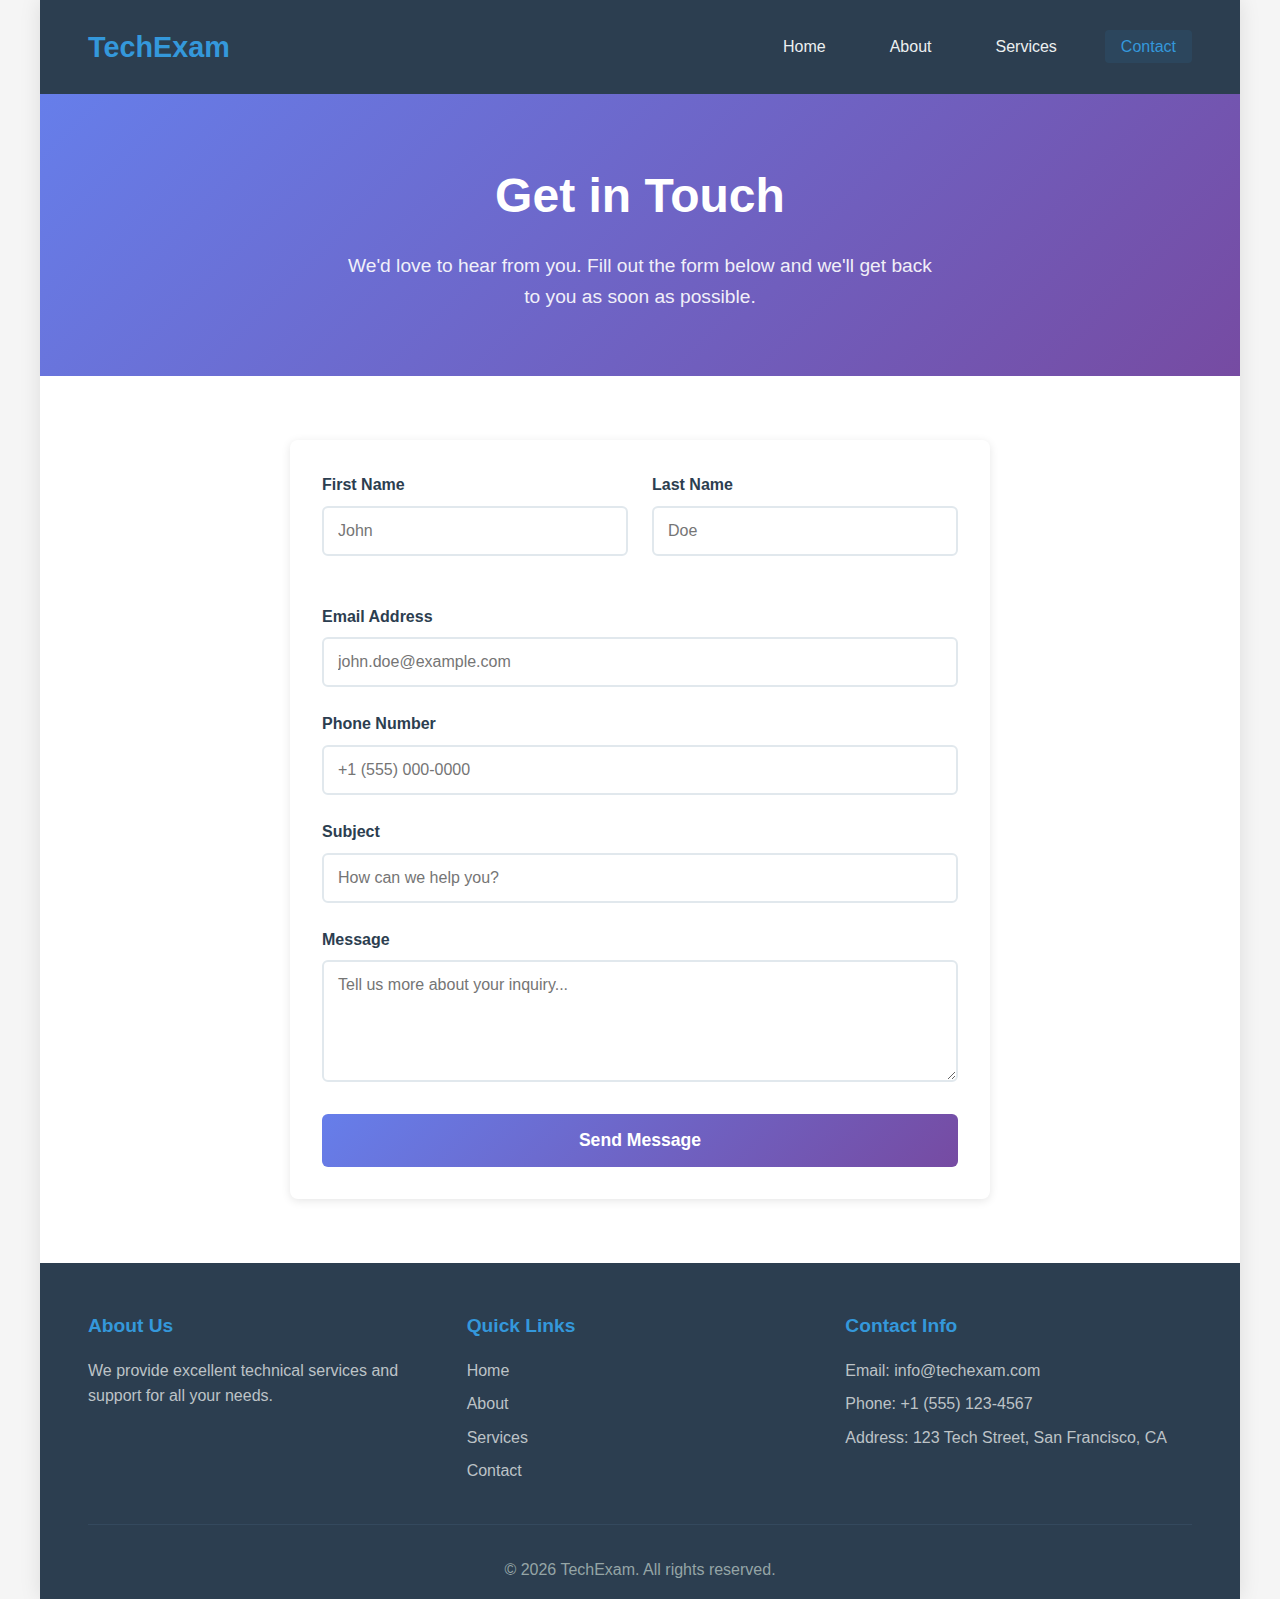
<file: index.html>
<!DOCTYPE html>
<html lang="en">
<head>
    <meta charset="UTF-8">
    <meta name="viewport" content="width=device-width, initial-scale=1.0">
    <title>Contact Us - Technical Practical Exam</title>
    <link rel="stylesheet" href="styles.css">
</head>
<body>
    <div class="container">
        <header>
            <div class="logo">TechExam</div>
            <nav>
                <ul>
                    <li><a href="#home">Home</a></li>
                    <li><a href="#about">About</a></li>
                    <li><a href="#services">Services</a></li>
                    <li><a href="#contact" class="active">Contact</a></li>
                </ul>
            </nav>
        </header>

        <main>
            <section class="hero">
                <div class="hero-content">
                    <h1>Get in Touch</h1>
                    <p>We'd love to hear from you. Fill out the form below and we'll get back to you as soon as possible.</p>
                </div>
            </section>

            <section class="form-section">
                <div class="form-container">
                    <form id="contactForm" class="contact-form">
                        <div class="form-row">
                            <div class="form-group">
                                <label for="firstName">First Name</label>
                                <input type="text" id="firstName" name="firstName" placeholder="John">
                            </div>
                            <div class="form-group">
                                <label for="lastName">Last Name</label>
                                <input type="text" id="lastName" name="lastName" placeholder="Doe">
                            </div>
                        </div>

                        <div class="form-group">
                            <label for="email">Email Address</label>
                            <input type="email" id="email" name="email" placeholder="john.doe@example.com">
                        </div>

                        <div class="form-group">
                            <label for="phone">Phone Number</label>
                            <input type="tel" id="phone" name="phone" placeholder="+1 (555) 000-0000">
                        </div>

                        <div class="form-group">
                            <label for="subject">Subject</label>
                            <input type="text" id="subject" name="subject" placeholder="How can we help you?">
                        </div>

                        <div class="form-group">
                            <label for="message">Message</label>
                            <textarea id="message" name="message" rows="5" placeholder="Tell us more about your inquiry..."></textarea>
                        </div>

                        <button type="submit" class="submit-btn">Send Message</button>
                    </form>

                    <div id="successMessage" class="success-message" style="display: none;">
                        <div class="success-icon">✓</div>
                        <h2>Message Sent Successfully!</h2>
                        <p>Thank you for contacting us. We'll get back to you shortly.</p>
                    </div>
                </div>
            </section>
        </main>

        <footer>
            <div class="footer-content">
                <div class="footer-section">
                    <h3>About Us</h3>
                    <p>We provide excellent technical services and support for all your needs.</p>
                </div>
                <div class="footer-section">
                    <h3>Quick Links</h3>
                    <ul>
                        <li><a href="#home">Home</a></li>
                        <li><a href="#about">About</a></li>
                        <li><a href="#services">Services</a></li>
                        <li><a href="#contact">Contact</a></li>
                    </ul>
                </div>
                <div class="footer-section">
                    <h3>Contact Info</h3>
                    <p>Email: info@techexam.com</p>
                    <p>Phone: +1 (555) 123-4567</p>
                    <p>Address: 123 Tech Street, San Francisco, CA</p>
                </div>
            </div>
            <div class="footer-bottom">
                <p>&copy; 2026 TechExam. All rights reserved.</p>
            </div>
        </footer>
    </div>

    <script src="https://code.jquery.com/jquery-3.6.0.min.js" integrity="sha256-/xUj+3OJU5yExlq6GSYGSHk7tPXikynS7ogEvDej/m4=" crossorigin="anonymous"></script>
    <script src="script.js"></script>
</body>
</html>
</file>
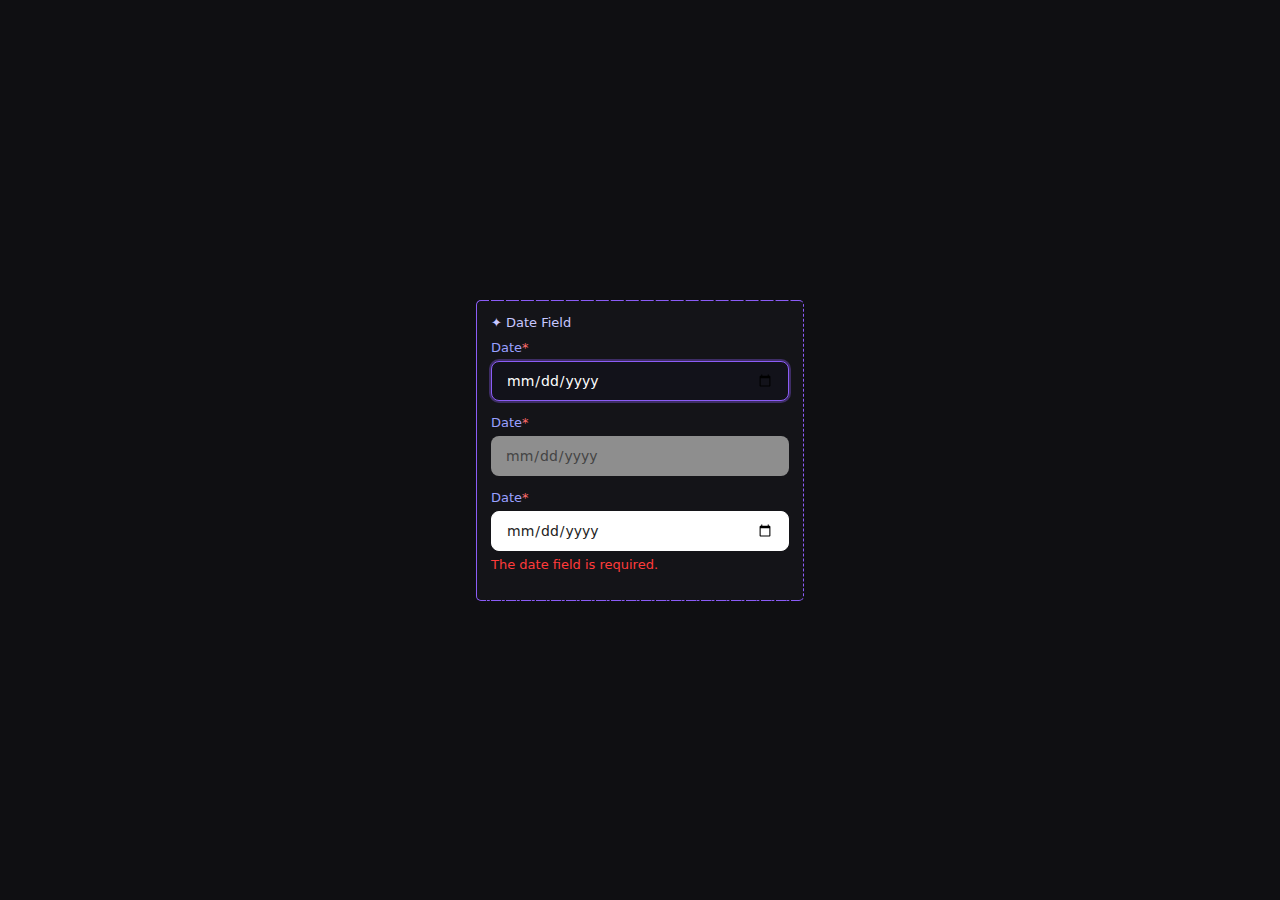
<file: Date-field.html>
<html lang="en">
<head>
<meta charset="UTF-8" />
<title>Date Field</title>
<style>
  * {
    box-sizing: border-box;
    font-family: Inter, system-ui, -apple-system, BlinkMacSystemFont,
      "Segoe UI", Roboto, Arial, sans-serif;
  }

  body {
    margin: 0;
    min-height: 100vh;
    display: flex;
    align-items: center;
    justify-content: center;
    background: #0f0f12;
    color: #eaeaf0;
  }

  .date-wrapper {
    width: 328px;
    height: 301px;
    padding: 14px;
    border-radius: 5px;
    border: 1px dashed #8b5cf6;
    background: linear-gradient(#141418, #141418) padding-box,
      repeating-linear-gradient(
        90deg,
        #8b5cf6 0 10px,
        transparent 10px 15px
      ) border-box;
  }

  .title {
    font-size: 13px;
    color: #c7c7ff;
    margin-bottom: 10px;
    display: flex;
    align-items: center;
    gap: 6px;
  }

  .field {
    margin-bottom: 14px;
  }

  .label {
    font-size: 13px;
    color: #9aa0ff;
    margin-bottom: 6px;
  }

  .label span {
    color: #ff6b6b;
  }

  /* Base input style */
  .input {
    width: 100%;
    height: 40px;
    border-radius: 8px;
    padding: 0 14px;
    font-size: 14px;
    outline: none;
    border: 1px solid #2b2b38;
    background: #1b1b22;
    color: #bfc3ff;
  }

  .input::placeholder {
    color: #7b80b8;
  }

  .input.focused {
    border: 1px solid #8b5cf6;
    box-shadow: 0 0 0 2px rgba(139, 92, 246, 0.35);
    background: #12121a;
    color: #fff;
  }

  /* Disabled */
  .input.disabled {
    background: #8e8e8e;
    color: #444;
    border: none;
  }

  .input.error {
    background: #fff;
    color: #222;
    border: 1px solid #fff;
  }

  .error-text {
    font-size: 13px;
    margin-top: 6px;
    color: #ff3b3b;
  }
</style>
</head>

<body>
  <div class="date-wrapper">
    <div class="title">✦ Date Field</div>

    <!-- Focused -->
    <div class="field">
      <div class="label">Date<span>*</span></div>
      <input
        class="input focused"
        type="date"
        placeholder="MM/DD/YYYY"
      />
    </div>

    <!-- Disabled -->
    <div class="field">
      <div class="label">Date<span>*</span></div>
      <input
        class="input disabled"
        type="date"
        placeholder="MM/DD/YYYY"
        disabled
      />
    </div>

    <!-- Error -->
    <div class="field">
      <div class="label">Date<span>*</span></div>
      <input
        class="input error"
        type="date"
        placeholder="MM/DD/YYYY"
      />
      <div class="error-text">The date field is required.</div>
    </div>
  </div>
</body>
</html>
</file>
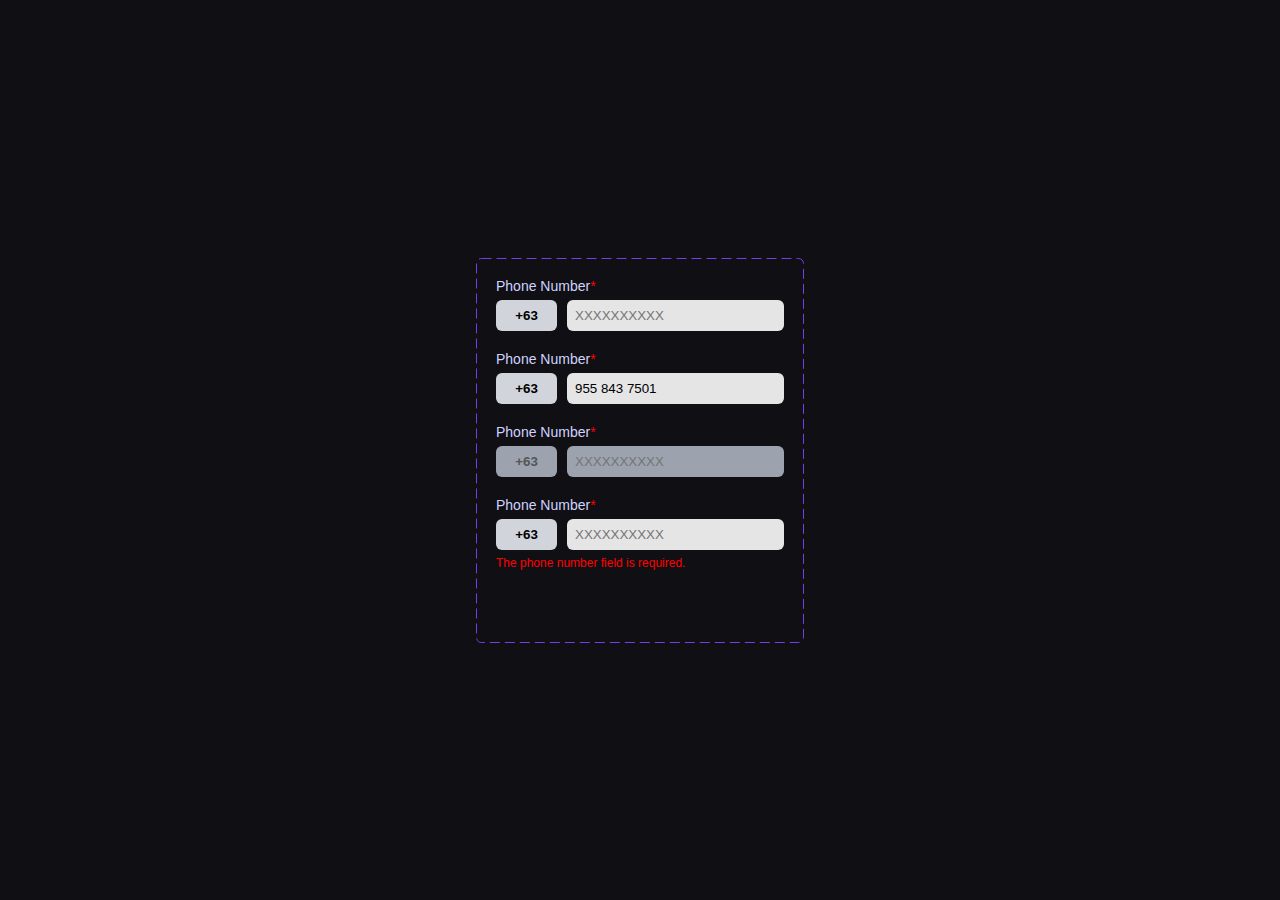
<file: Phone-Number.html>
<!DOCTYPE html>
<html lang="en">
<head>
<meta charset="UTF-8">
<meta name="viewport" content="width=device-width, initial-scale=1.0">
<title>Phone Field</title>

<style>
  body {
    margin: 0;
    height: 100vh;
    display: flex;
    justify-content: center;
    align-items: center;
    background: #0f0f14;
    font-family: Arial, sans-serif;
  }

  .container-wrapper {
    position: relative;
    width: 328px;
    height: 385px;
  }

  .border-svg {
    position: absolute;
    top: 0;
    left: 0;
    width: 328px;
    height: 385px;
    pointer-events: none;
  }

  .container {
    position: relative;
    width: 100%;
    height: 100%;
    padding: 20px;
    box-sizing: border-box;
  }

  .field-group {
    margin-bottom: 20px;
  }

  label {
    display: block;
    margin-bottom: 6px;
    font-size: 14px;
    color: #cfd3ff;
  }

  .required {
    color: red;
  }

  .input-wrapper {
    display: flex;
    gap: 10px;
  }

  .country-code {
    width: 45px;
    padding: 8px;
    border-radius: 6px;
    border: none;
    background: #d1d5db;
    text-align: center;
    font-weight: bold;
  }

  .phone-input {
    flex: 1;
    padding: 8px;
    border-radius: 6px;
    border: none;
    background: #e5e5e5;
  }

  .disabled {
    background: #9ca3af !important;
    color: #555;
  }

  .error-text {
    color: red;
    font-size: 12px;
    margin-top: 6px;
  }

  input:focus {
    outline: none;
  }
</style>
</head>
<body>

<div class="container-wrapper">

  <!-- PERFECT DASH BORDER -->
  <svg class="border-svg">
    <rect x="0.5" y="0.5" width="327" height="384"
          fill="none"
          stroke="#7c3aed"
          stroke-width="1"
          stroke-dasharray="10 5"
          rx="5" ry="5"/>
  </svg>

  <div class="container">

    <!-- Default -->
    <div class="field-group">
      <label>Phone Number<span class="required">*</span></label>
      <div class="input-wrapper">
        <input class="country-code" value="+63" readonly>
        <input class="phone-input number-only" placeholder="XXXXXXXXXX">
      </div>
    </div>

    <!-- Filled -->
    <div class="field-group">
      <label>Phone Number<span class="required">*</span></label>
      <div class="input-wrapper">
        <input class="country-code" value="+63" readonly>
        <input class="phone-input number-only" value="955 843 7501">
      </div>
    </div>

    <!-- Disabled -->
    <div class="field-group">
      <label>Phone Number<span class="required">*</span></label>
      <div class="input-wrapper">
        <input class="country-code disabled" value="+63" disabled>
        <input class="phone-input disabled" disabled placeholder="XXXXXXXXXX">
      </div>
    </div>

    <!-- Error -->
    <div class="field-group">
      <label>Phone Number<span class="required">*</span></label>
      <div class="input-wrapper">
        <input class="country-code" value="+63" readonly>
        <input class="phone-input number-only" placeholder="XXXXXXXXXX">
      </div>
      <div class="error-text">
        The phone number field is required.
      </div>
    </div>

  </div>
</div>

<script>
  document.querySelectorAll('.number-only').forEach(input => {
    input.addEventListener('input', function () {

      let value = this.value.replace(/\D/g, '');

      value = value.substring(0, 10);

      if (value.length > 6) {
        value = value.replace(/(\d{3})(\d{3})(\d+)/, '$1 $2 $3');
      } else if (value.length > 3) {
        value = value.replace(/(\d{3})(\d+)/, '$1 $2');
      }

      this.value = value;
    });
  });
</script>

</body>
</html>
</file>
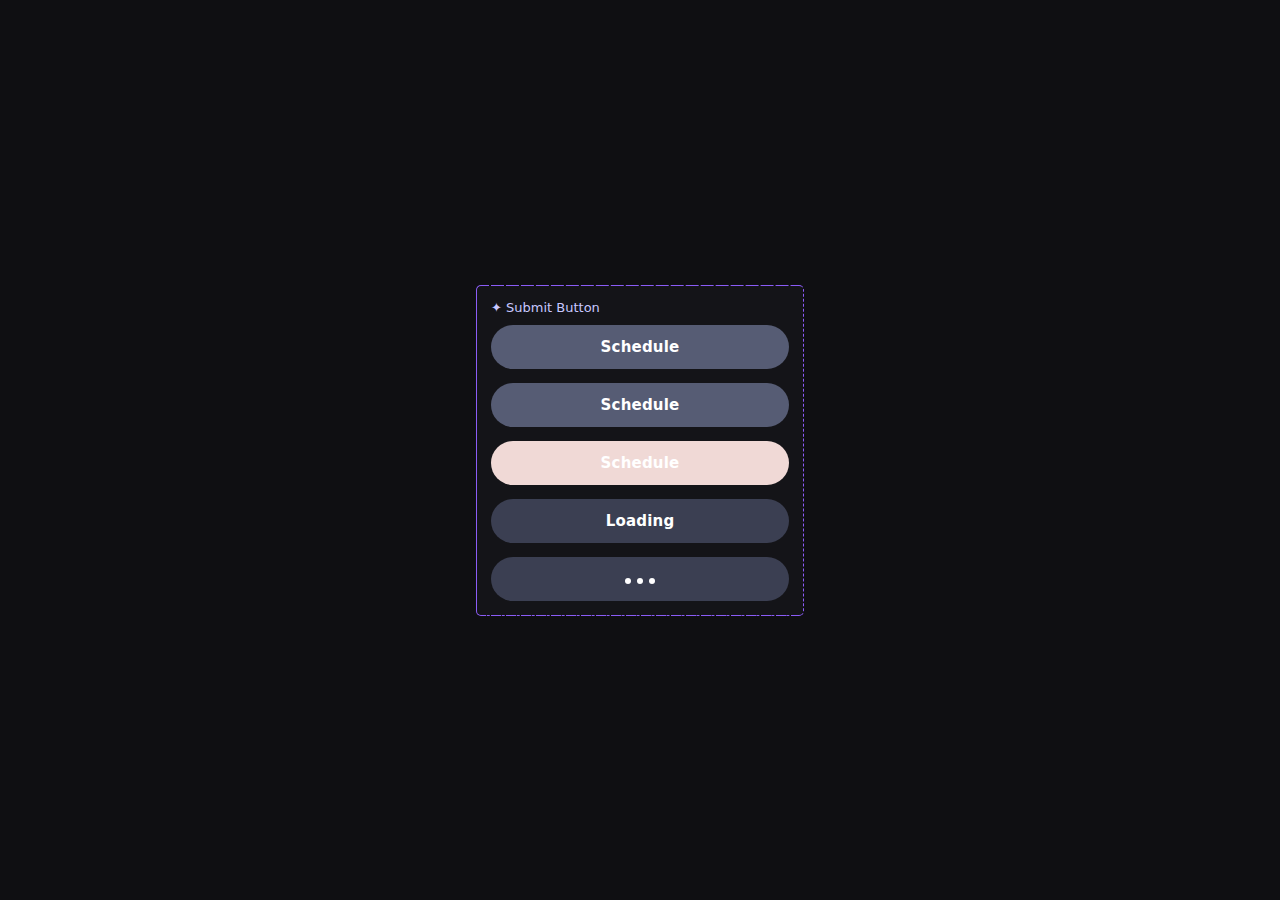
<file: Schedule-button.html>
<!DOCTYPE html>
<html lang="en">
<head>
<meta charset="UTF-8" />
<title>Submit Button</title>
<style>
  * {
    box-sizing: border-box;
    font-family: Inter, system-ui, -apple-system, BlinkMacSystemFont,
      "Segoe UI", Roboto, Arial, sans-serif;
  }

  body {
    margin: 0;
    min-height: 100vh;
    display: flex;
    align-items: center;
    justify-content: center;
    background: #0f0f12;
    color: #eaeaf0;
  }

  .btn-wrapper {
    width: 328px;
    padding: 14px;
    border-radius: 5px;
    border: 1px dashed #8b5cf6;
    background: linear-gradient(#141418, #141418) padding-box,
      repeating-linear-gradient(
        90deg,
        #8b5cf6 0 10px,
        transparent 10px 15px
      ) border-box;
  }

  .title {
    font-size: 13px;
    color: #c7c7ff;
    margin-bottom: 10px;
    display: flex;
    align-items: center;
    gap: 6px;
  }

  .stack {
    display: flex;
    flex-direction: column;
    gap: 14px;
  }

  .btn {
    width: 100%;
    height: 44px;
    border-radius: 999px;
    border: none;
    font-size: 15px;
    font-weight: 600;
    cursor: pointer;
    transition: all 0.25s ease;
    letter-spacing: 0.2px;
  }


  .btn.primary {
    background: #565c74;
    color: #fff;
  }

  .btn.primary:hover {
    background: #646b8a;
  }

  .btn.disabled {
    background: #565c74;
    color: #b8bbd6;
    cursor: not-allowed;
    opacity: 0.75;
  }


  .btn.soft {
    background: #f0d9d6;
    color: #fff;
  }

  .btn.loading {
    background: #3b3f52;
    color: #fff;
    cursor: default;
  }

  .dots {
    display: inline-flex;
    gap: 6px;
  }

  .dots span {
    width: 6px;
    height: 6px;
    background: #fff;
    border-radius: 50%;
    animation: pulse 1.2s infinite ease-in-out;
  }

  .dots span:nth-child(2) { animation-delay: .2s; }
  .dots span:nth-child(3) { animation-delay: .4s; }

  @keyframes pulse {
    0%, 80%, 100% { opacity: .2; }
    40% { opacity: 1; }
  }
</style>
</head>

<body>
  <div class="btn-wrapper">
    <div class="title">✦ Submit Button</div>

    <div class="stack">
      <button class="btn primary">Schedule</button>
      <button class="btn primary">Schedule</button>
      <button class="btn soft">Schedule</button>
      <button class="btn loading">Loading</button>

      <button class="btn loading">
        <span class="dots">
          <span></span>
          <span></span>
          <span></span>
        </span>
      </button>
    </div>
  </div>
</body>
</html>
</file>
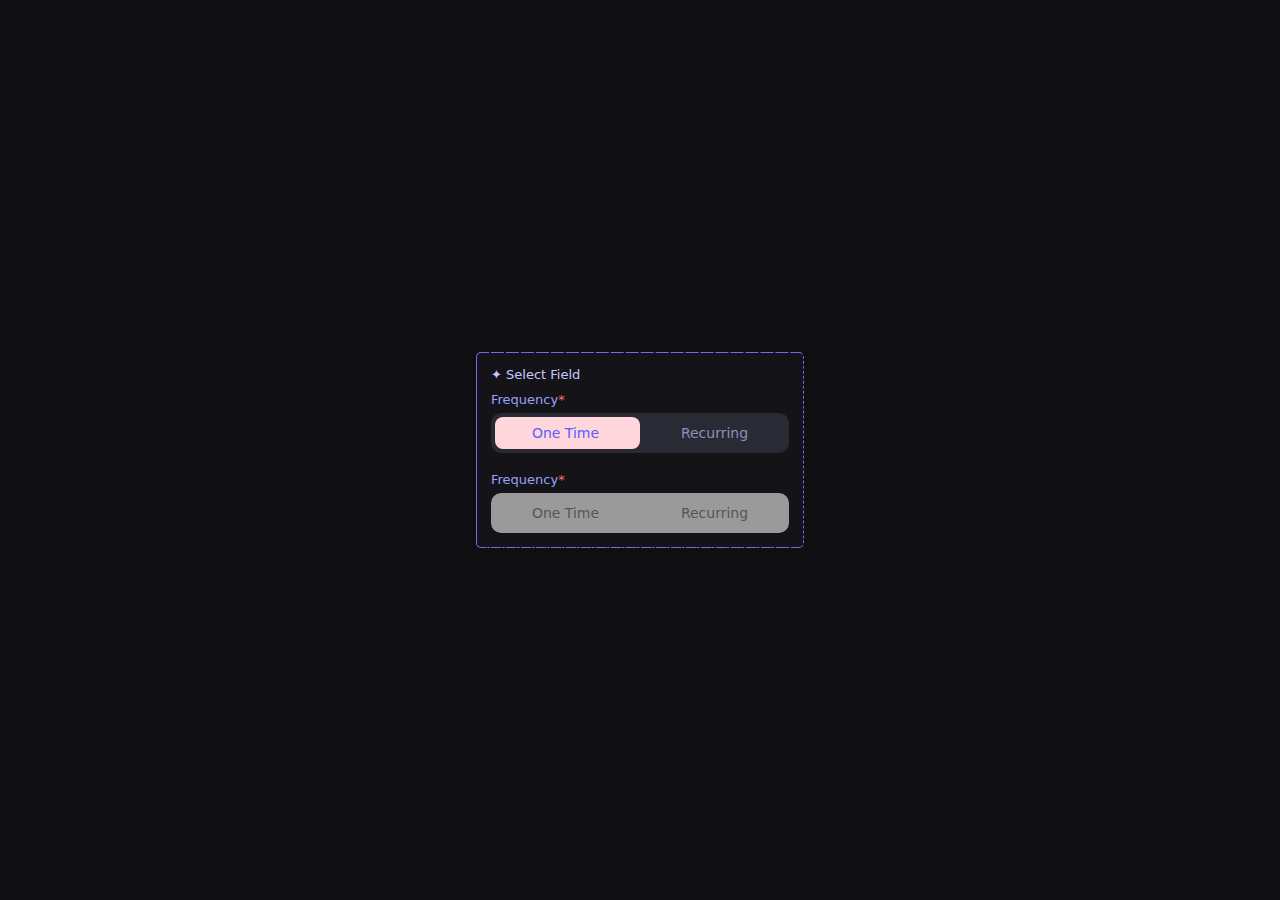
<file: Select-Field.html>
<!DOCTYPE html>
<html lang="en">
<head>
<meta charset="UTF-8" />
<title>Select Field</title>
<style>
  * {
    box-sizing: border-box;
    font-family: Inter, system-ui, -apple-system, BlinkMacSystemFont,
      "Segoe UI", Roboto, Arial, sans-serif;
  }

  body {
    margin: 0;
    min-height: 100vh;
    display: flex;
    align-items: center;
    justify-content: center;
    background: #0f0f12;
    color: #eaeaf0;
  }

  /* Outer dashed container */
  .select-wrapper {
    width: 328px;
    padding: 14px;
    border-radius: 5px;
    border: 1px dashed #8b5cf6;
    background: linear-gradient(#141418, #141418) padding-box,
      repeating-linear-gradient(
        90deg,
        #8b5cf6 0 10px,
        transparent 10px 15px
      ) border-box;
  }

  .title {
    font-size: 13px;
    color: #c7c7ff;
    margin-bottom: 10px;
    display: flex;
    align-items: center;
    gap: 6px;
  }

  .label {
    font-size: 13px;
    color: #9aa0ff;
    margin-bottom: 6px;
  }

  .label span {
    color: #ff6b6b;
  }

  /* Segmented control */
  .segmented {
    position: relative;
    width: 100%;
    height: 40px;
    border-radius: 10px;
    background: #2a2a34;
    display: grid;
    grid-template-columns: 1fr 1fr;
    overflow: hidden;
  }

  .segmented input {
    display: none;
  }

  .segmented label {
    display: flex;
    align-items: center;
    justify-content: center;
    cursor: pointer;
    font-size: 14px;
    z-index: 2;
    color: #8c90b8;
    transition: color 0.25s ease;
  }

  /* Slider */
  .slider {
    position: absolute;
    top: 4px;
    left: 4px;
    width: calc(50% - 4px);
    height: calc(100% - 8px);
    background: #ffd6dc;
    border-radius: 8px;
    transition: transform 0.25s ease;
    z-index: 1;
  }

  /* When second is checked */
  #recurring:checked ~ .slider {
    transform: translateX(100%);
  }

  /* Active text color */
  #one:checked + label {
    color: #5c5cff;
  }

  #recurring:checked + label {
    color: #5c5cff;
  }

  /* Disabled state (like second row in your image) */
  .segmented.disabled {
    background: #9a9a9a;
  }

  .segmented.disabled label {
    color: #555;
    cursor: not-allowed;
  }

  .segmented.disabled .slider {
    display: none;
  }
</style>
</head>

<body>
  <div class="select-wrapper">
    <div class="title">✦ Select Field</div>

    <!-- Active -->
    <div class="label">Frequency<span>*</span></div>
    <div class="segmented">
      <input type="radio" name="freq" id="one" checked />
      <label for="one">One Time</label>

      <input type="radio" name="freq" id="recurring" />
      <label for="recurring">Recurring</label>

      <div class="slider"></div>
    </div>

    <br />

    <!-- Disabled -->
    <div class="label">Frequency<span>*</span></div>
    <div class="segmented disabled">
      <label>One Time</label>
      <label>Recurring</label>
    </div>
  </div>
</body>
</html>
</file>
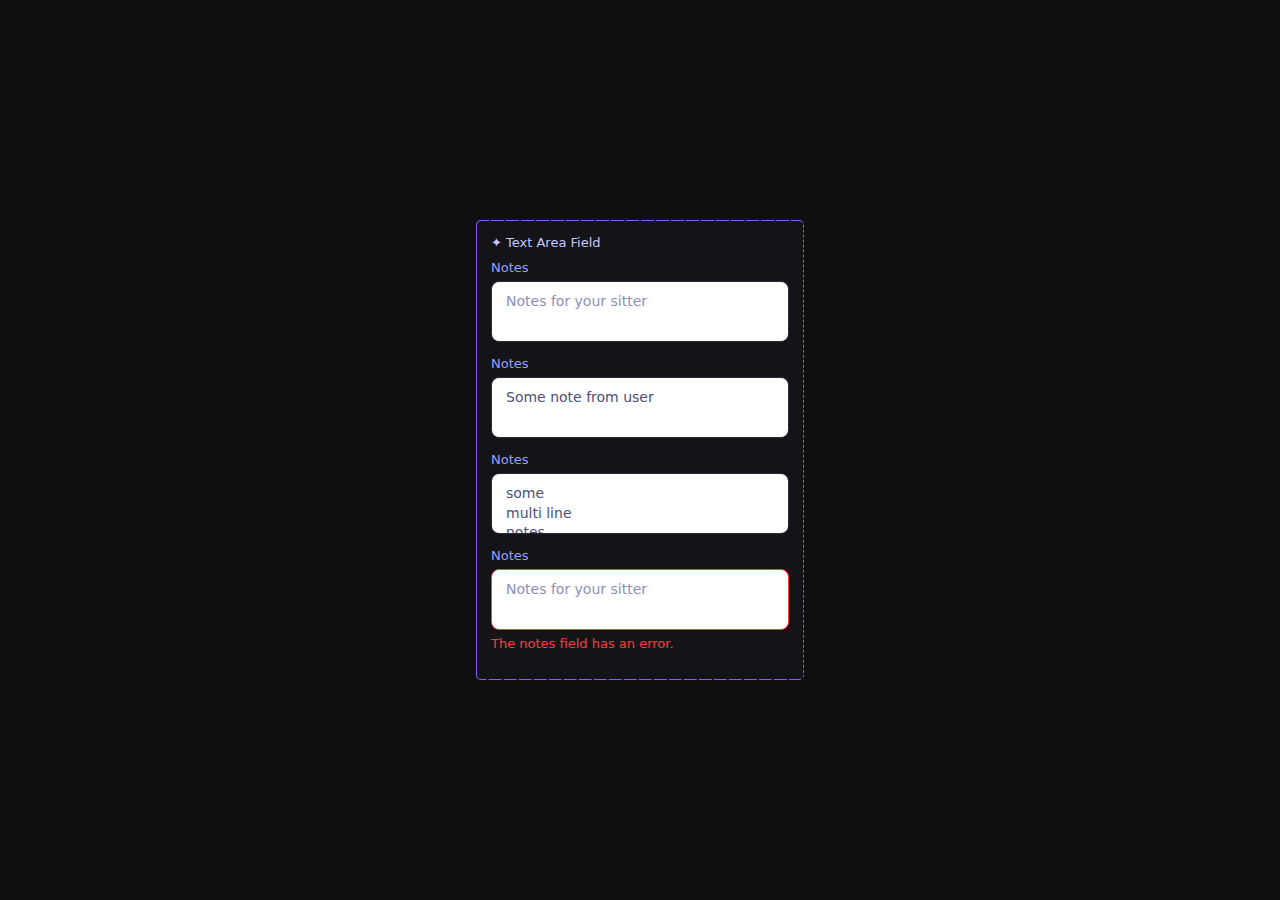
<file: Text-Area-Field.html>
<html lang="en">
<head>
<meta charset="UTF-8" />
<title>Text Area Field</title>
<style>
  * {
    box-sizing: border-box;
    font-family: Inter, system-ui, -apple-system, BlinkMacSystemFont,
      "Segoe UI", Roboto, Arial, sans-serif;
  }

  body {
    margin: 0;
    min-height: 100vh;
    display: flex;
    align-items: center;
    justify-content: center;
    background: #0f0f12;
    color: #eaeaf0;
  }

  .textarea-wrapper {
    width: 328px;
    padding: 14px;
    border-radius: 5px;
    border: 1px dashed #8b5cf6;
    background: linear-gradient(#141418, #141418) padding-box,
      repeating-linear-gradient(
        90deg,
        #8b5cf6 0 10px,
        transparent 10px 15px
      ) border-box;
  }

  .title {
    font-size: 13px;
    color: #c7c7ff;
    margin-bottom: 10px;
    display: flex;
    align-items: center;
    gap: 6px;
  }

  .field {
    margin-bottom: 14px;
  }

  .label {
    font-size: 13px;
    color: #9aa0ff;
    margin-bottom: 6px;
  }

  .textarea {
    width: 100%;
    min-height: 48px;
    max-height: 90px;
    resize: none;
    padding: 10px 14px;
    border-radius: 8px;
    border: 1px solid #2b2b38;
    background: #fff;
    color: #4a4f7a;
    font-size: 14px;
    outline: none;
    line-height: 1.4;
  }

  .textarea::placeholder {
    color: #8c90b8;
  }

  .textarea:focus {
    border-color: #3b82f6;
    box-shadow: 0 0 0 2px rgba(59,130,246,.35);
  }

  .textarea.error {
    border-color: #ff3b3b;
  }

  .error-text {
    margin-top: 6px;
    font-size: 13px;
    color: #ff3b3b;
  }
</style>
</head>

<body>
  <div class="textarea-wrapper">
    <div class="title">✦ Text Area Field</div>

    <!-- Placeholder -->
    <div class="field">
      <div class="label">Notes</div>
      <textarea class="textarea" placeholder="Notes for your sitter"></textarea>
    </div>

    <!-- Filled -->
    <div class="field">
      <div class="label">Notes</div>
      <textarea class="textarea">Some note from user</textarea>
    </div>

    <!-- Multi-line -->
    <div class="field">
      <div class="label">Notes</div>
      <textarea class="textarea">some
multi line
notes</textarea>
    </div>

    <!-- Error -->
    <div class="field">
      <div class="label">Notes</div>
      <textarea class="textarea error" placeholder="Notes for your sitter"></textarea>
      <div class="error-text">The notes field has an error.</div>
    </div>
  </div>
</body>
</html>
</file>
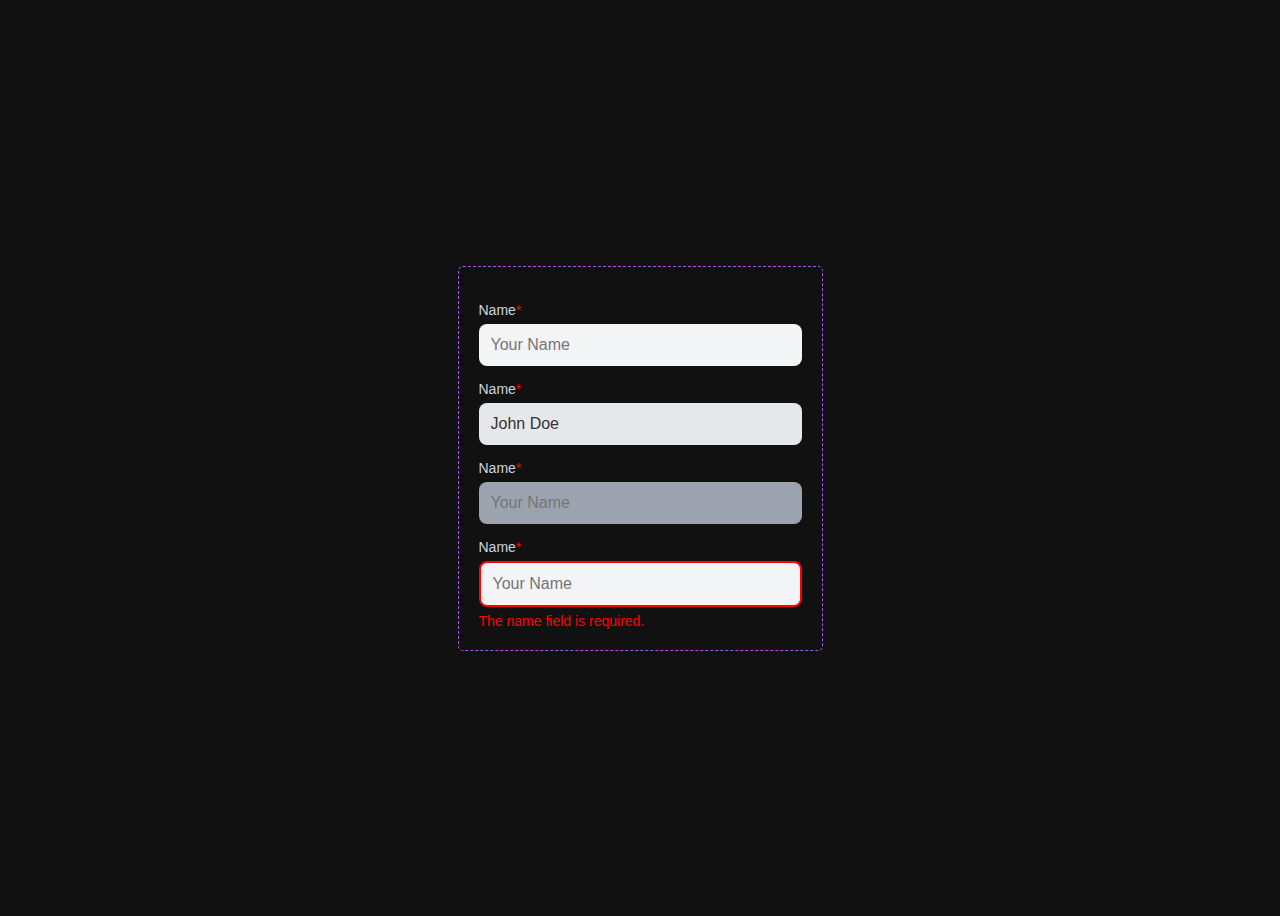
<file: Text-field.html>
<html lang="en">
<head>
<meta charset="UTF-8">
<meta name="viewport" content="width=device-width, initial-scale=1.0">
<title>Text Field Layout</title>

<style>
body {
    background-color: #111;
    display: flex;
    justify-content: center;
    align-items: center;
    height: 100vh;
    font-family: Arial, sans-serif;
}

.text-field-container {
    width: 365px;
    height: 385px;
    border: 1px dashed #a855f7;
    border-radius: 5px;
    padding: 20px;
    box-sizing: border-box;
    color: #cbd5e1;
}

label {
    display: block;
    margin-top: 15px;
    margin-bottom: 6px;
    font-size: 14px;
}

.required {
    color: red;
}

input {
    width: 100%;
    padding: 12px;
    border-radius: 8px;
    border: none;
    outline: none;
    font-size: 16px;
    box-sizing: border-box;
}

.input-default {
    background-color: #f3f4f6;
    color: #555;
}

.input-filled {
    background-color: #e5e7eb;
    color: #333;
}

.input-disabled {
    background-color: #9ca3af;
    color: #555;
}

/* Error input */
.input-error {
    background-color: #f3f4f6;
    border: 2px solid red;
}

.error-message {
    color: red;
    font-size: 14px;
    margin-top: 6px;
}
</style>
</head>

<body>

<div class="text-field-container">

    <label>Name<span class="required">*</span></label>
    <input type="text" placeholder="Your Name" class="input-default">

    <label>Name<span class="required">*</span></label>
    <input type="text" value="John Doe" class="input-filled">

    <label>Name<span class="required">*</span></label>
    <input type="text" placeholder="Your Name" class="input-disabled" disabled>

    <label>Name<span class="required">*</span></label>
    <input type="text" placeholder="Your Name" class="input-error">
    <div class="error-message">The name field is required.</div>

</div>

</body>
</html>
</file>
<file: styles.css>
/* Reset and Base Styles */
* {
    margin: 0;
    padding: 0;
    box-sizing: border-box;
}

body {
    font-family: 'Segoe UI', Tahoma, Geneva, Verdana, sans-serif;
    line-height: 1.6;
    color: #333;
    background-color: #f5f5f5;
}

.container {
    max-width: 1200px;
    margin: 0 auto;
    background-color: #fff;
    box-shadow: 0 0 20px rgba(0, 0, 0, 0.1);
}

/* Header Styles */
header {
    display: flex;
    justify-content: space-between;
    align-items: center;
    padding: 1.5rem 3rem;
    background-color: #2c3e50;
    color: #fff;
}

.logo {
    font-size: 1.8rem;
    font-weight: bold;
    color: #3498db;
}

nav ul {
    display: flex;
    list-style: none;
    gap: 2rem;
}

nav a {
    color: #ecf0f1;
    text-decoration: none;
    font-weight: 500;
    transition: color 0.3s ease;
    padding: 0.5rem 1rem;
    border-radius: 4px;
}

nav a:hover,
nav a.active {
    color: #3498db;
    background-color: rgba(52, 152, 219, 0.1);
}

/* Hero Section */
.hero {
    background: linear-gradient(135deg, #667eea 0%, #764ba2 100%);
    color: #fff;
    padding: 4rem 3rem;
    text-align: center;
}

.hero-content h1 {
    font-size: 3rem;
    margin-bottom: 1rem;
    font-weight: 700;
}

.hero-content p {
    font-size: 1.2rem;
    opacity: 0.9;
    max-width: 600px;
    margin: 0 auto;
}

/* Form Section */
.form-section {
    padding: 4rem 3rem;
}

.form-container {
    max-width: 700px;
    margin: 0 auto;
}

.contact-form {
    background-color: #fff;
    padding: 2rem;
    border-radius: 8px;
    box-shadow: 0 2px 10px rgba(0, 0, 0, 0.1);
}

.form-row {
    display: grid;
    grid-template-columns: 1fr 1fr;
    gap: 1.5rem;
    margin-bottom: 1.5rem;
}

.form-group {
    margin-bottom: 1.5rem;
}

.form-group label {
    display: block;
    margin-bottom: 0.5rem;
    font-weight: 600;
    color: #2c3e50;
}

.form-group input,
.form-group textarea {
    width: 100%;
    padding: 0.875rem;
    border: 2px solid #e1e8ed;
    border-radius: 6px;
    font-size: 1rem;
    font-family: inherit;
    transition: border-color 0.3s ease, box-shadow 0.3s ease;
}

.form-group input:focus,
.form-group textarea:focus {
    outline: none;
    border-color: #667eea;
    box-shadow: 0 0 0 3px rgba(102, 126, 234, 0.1);
}

.form-group textarea {
    resize: vertical;
    min-height: 120px;
}

.submit-btn {
    width: 100%;
    padding: 1rem 2rem;
    background: linear-gradient(135deg, #667eea 0%, #764ba2 100%);
    color: #fff;
    border: none;
    border-radius: 6px;
    font-size: 1.1rem;
    font-weight: 600;
    cursor: pointer;
    transition: transform 0.2s ease, box-shadow 0.3s ease;
}

.submit-btn:hover {
    transform: translateY(-2px);
    box-shadow: 0 5px 15px rgba(102, 126, 234, 0.4);
}

.submit-btn:active {
    transform: translateY(0);
}

/* Success Message */
.success-message {
    background-color: #fff;
    padding: 3rem 2rem;
    border-radius: 8px;
    box-shadow: 0 2px 10px rgba(0, 0, 0, 0.1);
    text-align: center;
}

.success-icon {
    width: 80px;
    height: 80px;
    background-color: #2ecc71;
    color: #fff;
    border-radius: 50%;
    display: flex;
    align-items: center;
    justify-content: center;
    font-size: 3rem;
    margin: 0 auto 1.5rem;
    animation: scaleIn 0.5s ease;
}

@keyframes scaleIn {
    0% {
        transform: scale(0);
    }
    50% {
        transform: scale(1.1);
    }
    100% {
        transform: scale(1);
    }
}

.success-message h2 {
    color: #2ecc71;
    margin-bottom: 1rem;
    font-size: 2rem;
}

.success-message p {
    color: #7f8c8d;
    font-size: 1.1rem;
}

/* Footer */
footer {
    background-color: #2c3e50;
    color: #ecf0f1;
    padding: 3rem 3rem 1rem;
}

.footer-content {
    display: grid;
    grid-template-columns: repeat(auto-fit, minmax(250px, 1fr));
    gap: 2rem;
    margin-bottom: 2rem;
}

.footer-section h3 {
    color: #3498db;
    margin-bottom: 1rem;
    font-size: 1.2rem;
}

.footer-section p {
    margin-bottom: 0.5rem;
    color: #bdc3c7;
}

.footer-section ul {
    list-style: none;
}

.footer-section ul li {
    margin-bottom: 0.5rem;
}

.footer-section ul li a {
    color: #bdc3c7;
    text-decoration: none;
    transition: color 0.3s ease;
}

.footer-section ul li a:hover {
    color: #3498db;
}

.footer-bottom {
    text-align: center;
    padding-top: 2rem;
    border-top: 1px solid #34495e;
}

.footer-bottom p {
    color: #95a5a6;
}

/* Responsive Design */
@media (max-width: 768px) {
    header {
        flex-direction: column;
        gap: 1rem;
        padding: 1rem 2rem;
    }

    nav ul {
        flex-wrap: wrap;
        justify-content: center;
        gap: 1rem;
    }

    .hero {
        padding: 3rem 2rem;
    }

    .hero-content h1 {
        font-size: 2rem;
    }

    .hero-content p {
        font-size: 1rem;
    }

    .form-section {
        padding: 2rem 1.5rem;
    }

    .contact-form {
        padding: 1.5rem;
    }

    .form-row {
        grid-template-columns: 1fr;
        gap: 0;
    }

    footer {
        padding: 2rem 1.5rem 1rem;
    }

    .footer-content {
        grid-template-columns: 1fr;
    }
}

@media (max-width: 480px) {
    .hero-content h1 {
        font-size: 1.75rem;
    }

    .logo {
        font-size: 1.5rem;
    }

    nav ul {
        gap: 0.5rem;
    }

    nav a {
        padding: 0.4rem 0.8rem;
        font-size: 0.9rem;
    }
}
</file>
